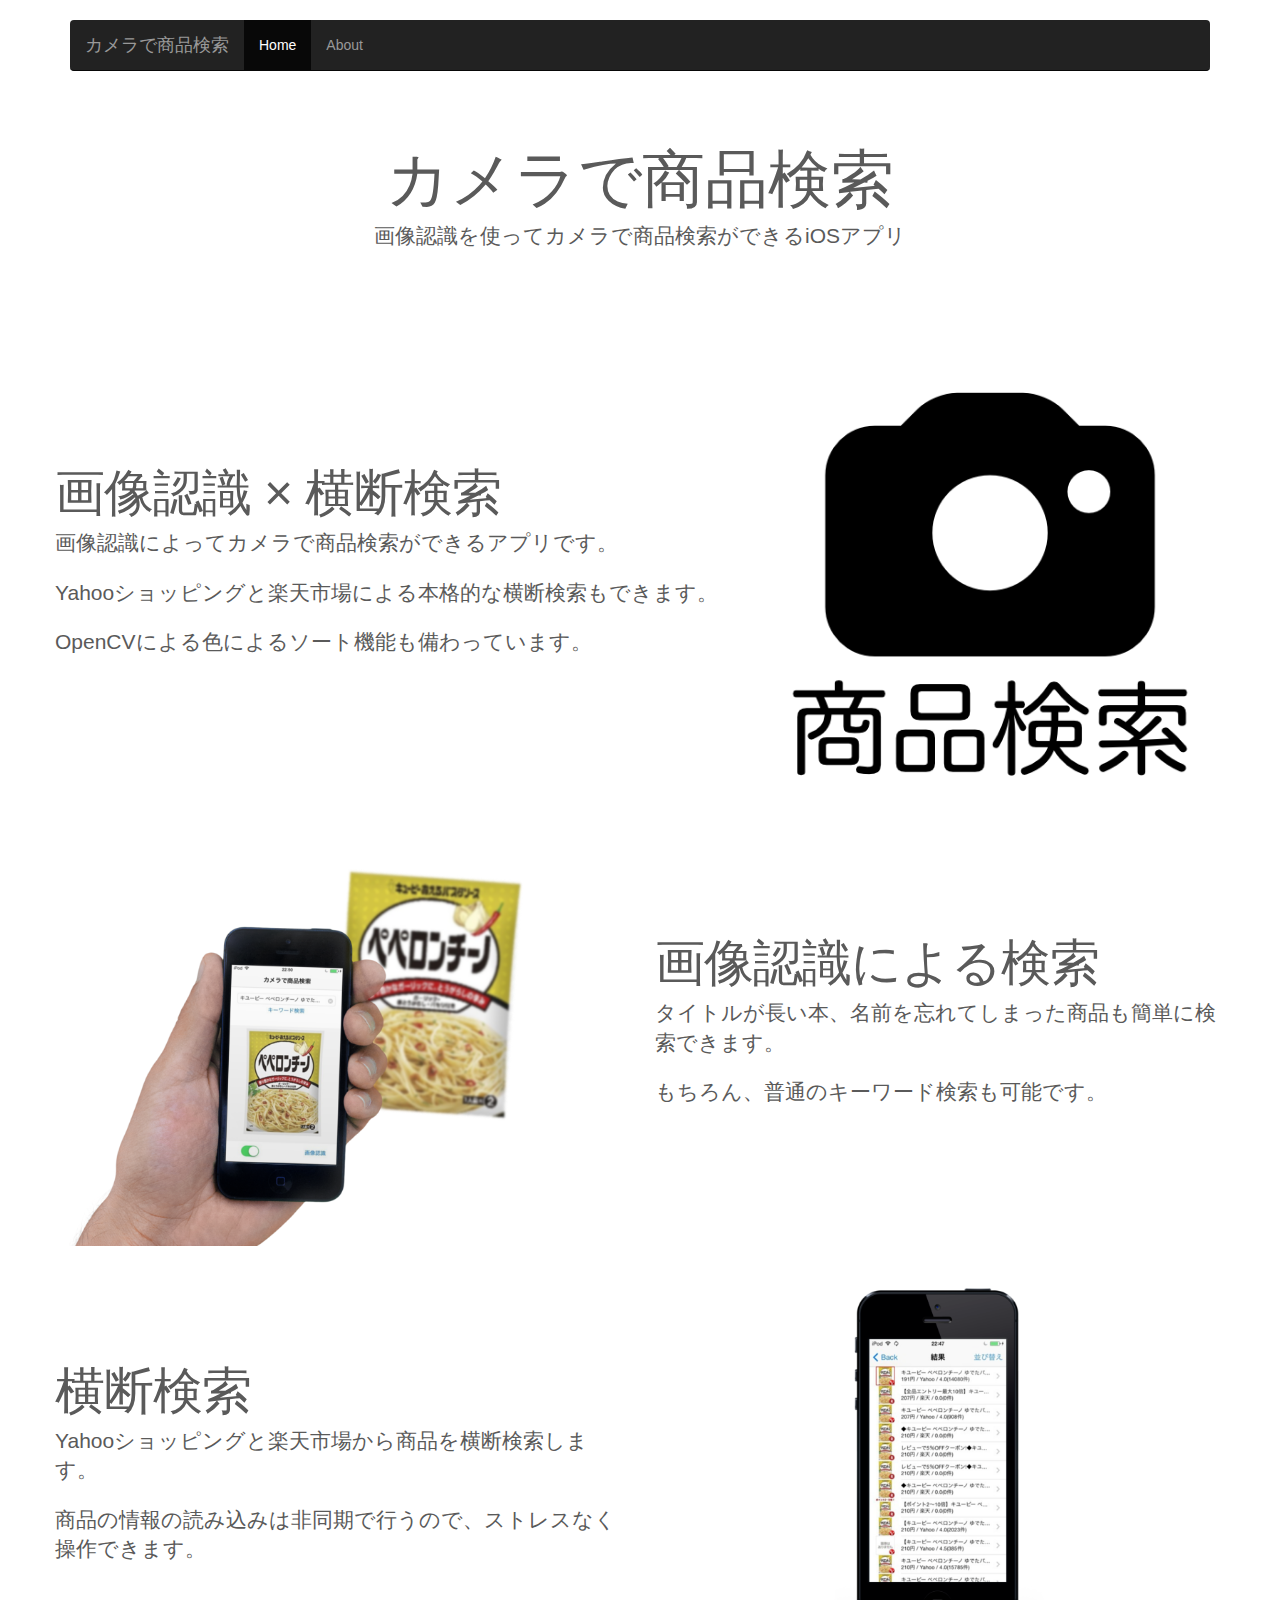
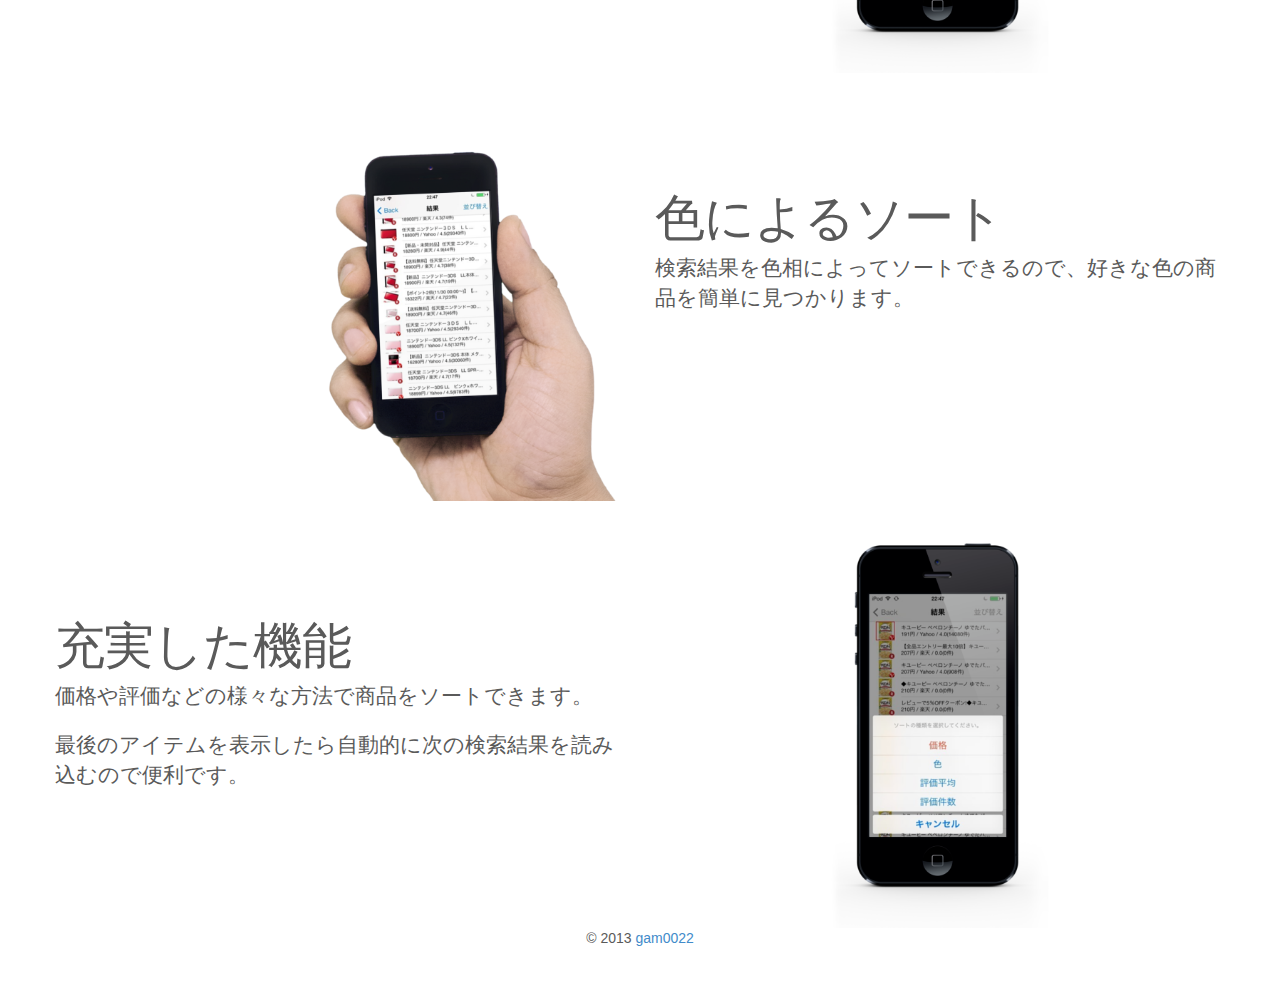
<file: misc/html/index.html>
<!DOCTYPE html>
<html lang="en">
<head>
<meta charset="utf-8">
<meta http-equiv="X-UA-Compatible" content="IE=edge">
<meta name="viewport" content="width=device-width, initial-scale=1.0">
<meta name="description" content="">
<meta name="author" content="">
<link rel="shortcut icon" href="img/icon.png">

<title>カメラで商品検索 C2search</title>

<!-- Bootstrap core CSS -->
<link href="dist/css/bootstrap.css" rel="stylesheet">

<!-- Just for debugging purposes. Don't actually copy this line! -->
<!--[if lt IE 9]><script src="../../docs-assets/js/ie8-responsive-file-warning.js"></script><![endif]-->

<!-- HTML5 shim and Respond.js IE8 support of HTML5 elements and media queries -->
<!--[if lt IE 9]>
      <script src="https://oss.maxcdn.com/libs/html5shiv/3.7.0/html5shiv.js"></script>
      <script src="https://oss.maxcdn.com/libs/respond.js/1.3.0/respond.min.js"></script>
    <![endif]-->

<!-- Custom styles for this template -->
<link href="carousel.css" rel="stylesheet">
<style type="text/css">
body {
  padding-top: 80px;
}
/* Main marketing message and sign up button */
.jumbotron {
  text-align: center;
  background-color: transparent;
}
</style>
</head>
<!-- NAVBAR
================================================== -->
<body>
<div class="navbar-wrapper">
  <div class="container">

    <div class="navbar navbar-inverse navbar-static-top" role="navigation">
      <div class="container">
        <div class="navbar-header">
          <button type="button" class="navbar-toggle" data-toggle="collapse" data-target=".navbar-collapse">
            <span class="sr-only">Toggle navigation</span>
            <span class="icon-bar"></span>
            <span class="icon-bar"></span>
            <span class="icon-bar"></span>
          </button>
          <a class="navbar-brand" href="#">カメラで商品検索</a>
        </div>
        <div class="navbar-collapse collapse">
          <ul class="nav navbar-nav">
            <li class="active"><a href="#">Home</a></li>
            <li><a href="#about">About</a></li>
            <!--li><a href="#contact">Contact</a></li>
            <li class="dropdown">
            <a href="#" class="dropdown-toggle" data-toggle="dropdown">Dropdown <b class="caret"></b></a>
            <ul class="dropdown-menu">
              <li><a href="#">Action</a></li>
              <li><a href="#">Another action</a></li>
              <li><a href="#">Something else here</a></li>
              <li class="divider"></li>
              <li class="dropdown-header">Nav header</li>
              <li><a href="#">Separated link</a></li>
              <li><a href="#">One more separated link</a></li>
            </ul>
            </li-->
          </ul>
        </div>
      </div>
    </div>
  </div>
</div>

<!-- Marketing messaging and featurettes
    ================================================== -->
<!-- Wrap the rest of the page in another container to center all the content. -->

<div class="container marketing">

  <div class="jumbotron">
    <h1>カメラで商品検索</h1>
    <p class="lead">画像認識を使ってカメラで商品検索ができるiOSアプリ</p>
  </div>

  <!-- START THE FEATURETTES -->

  <div class="row featurette" id="about">
    <div class="col-md-7">
      <h2 class="featurette-heading">画像認識 × 横断検索</h2>
      <p class="lead">画像認識によってカメラで商品検索ができるアプリです。</p>
      <p class="lead">Yahooショッピングと楽天市場による本格的な横断検索もできます。</p>
      <p class="lead">OpenCVによる色によるソート機能も備わっています。</p>
    </div>
    <div class="col-md-5">
      <img class="featurette-image img-responsive" src="img/icon_large.png" alt="カメラで商品検索">
    </div>
  </div>


  <div class="row featurette" id="search">
    <div class="col-md-6">
      <img class="featurette-image img-responsive" src="img/search.png" alt="カメラで商品検索">
    </div>
    <div class="col-md-6">
      <h2 class="featurette-heading">画像認識による検索</h2>
      <p class="lead">タイトルが長い本、名前を忘れてしまった商品も簡単に検索できます。</p>
      <p class="lead">もちろん、普通のキーワード検索も可能です。</p>
    </div>
  </div>

  <div class="row featurette" id="result">
    <div class="col-md-6">
      <h2 class="featurette-heading">横断検索</h2>
      <p class="lead">Yahooショッピングと楽天市場から商品を横断検索します。</p>
      <p class="lead">商品の情報の読み込みは非同期で行うので、ストレスなく操作できます。</p>
    </div>
    <div class="col-md-6">
      <img class="featurette-image img-responsive" src="img/result.png" alt="カメラで商品検索">
    </div>
  </div>

  <div class="row featurette" id="color">
    <div class="col-md-6">
      <img class="featurette-image img-responsive" src="img/color.png" alt="カメラで商品検索">
    </div>
    <div class="col-md-6">
      <h2 class="featurette-heading">色によるソート</h2>
      <p class="lead">検索結果を色相によってソートできるので、好きな色の商品を簡単に見つかります。</p>
    </div>
  </div>

  <div class="row featurette" id="sort">
    <div class="col-md-6">
      <h2 class="featurette-heading">充実した機能</h2>
      <p class="lead">価格や評価などの様々な方法で商品をソートできます。</p>
      <p class="lead">最後のアイテムを表示したら自動的に次の検索結果を読み込むので便利です。</p>
    </div>
    <div class="col-md-6">
      <img class="featurette-image img-responsive" src="img/sort.png" alt="カメラで商品検索">
    </div>
  </div>

  <!-- /END THE FEATURETTES -->

  <!-- FOOTER -->
  <footer>
    <p style="text-align:center">&copy; 2013 <a href="http://gam0022.net">gam0022</a></p>
  </footer>


</div><!-- /.container -->


<!-- Bootstrap core JavaScript
    ================================================== -->
<!-- Placed at the end of the document so the pages load faster -->
<script src="https://code.jquery.com/jquery-1.10.2.min.js"></script>
<script src="dist/js/bootstrap.min.js"></script>
<script src="docs-assets/js/holder.js"></script>
</body>
</html>
</file>
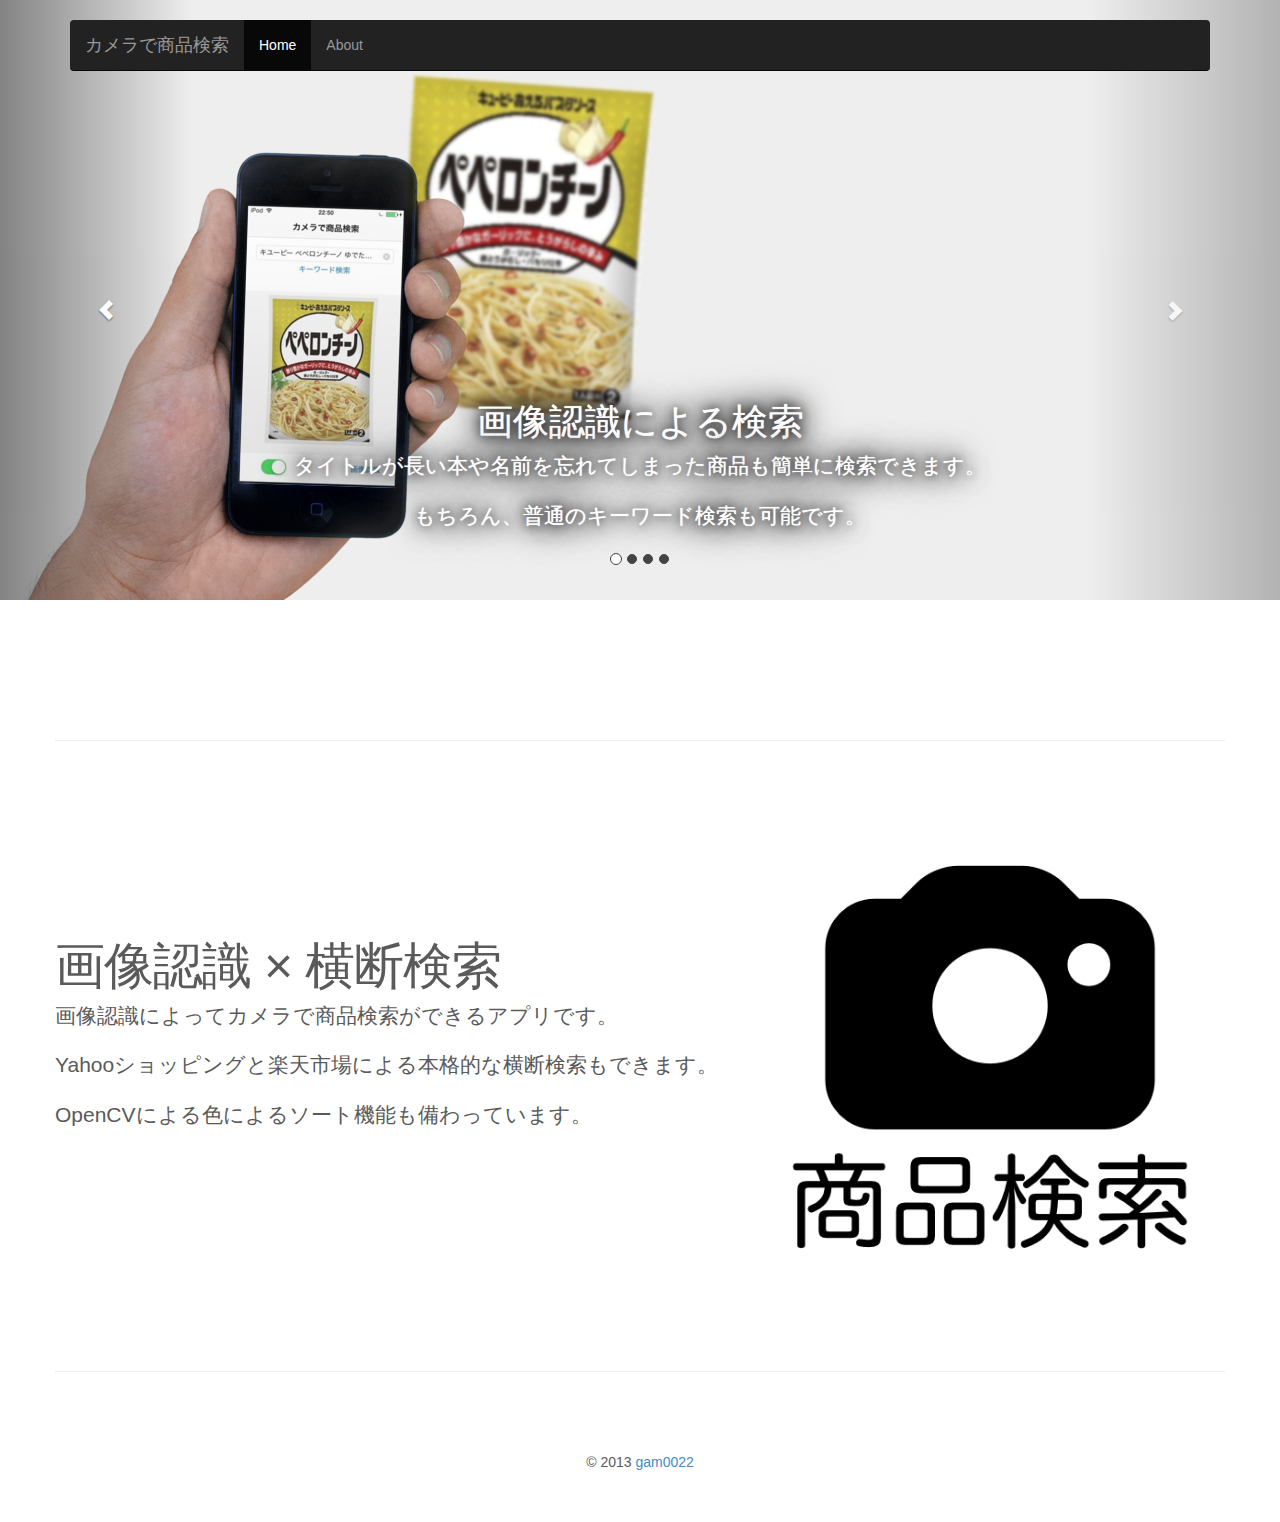
<file: misc/html/index_1.0.html>
<!DOCTYPE html>
<html lang="en">
<head>
<meta charset="utf-8">
<meta http-equiv="X-UA-Compatible" content="IE=edge">
<meta name="viewport" content="width=device-width, initial-scale=1.0">
<meta name="description" content="">
<meta name="author" content="">
<link rel="shortcut icon" href="img/icon.png">

<title>カメラで商品検索 C2search</title>

<!-- Bootstrap core CSS -->
<link href="dist/css/bootstrap.css" rel="stylesheet">

<!-- Just for debugging purposes. Don't actually copy this line! -->
<!--[if lt IE 9]><script src="../../docs-assets/js/ie8-responsive-file-warning.js"></script><![endif]-->

<!-- HTML5 shim and Respond.js IE8 support of HTML5 elements and media queries -->
<!--[if lt IE 9]>
      <script src="https://oss.maxcdn.com/libs/html5shiv/3.7.0/html5shiv.js"></script>
      <script src="https://oss.maxcdn.com/libs/respond.js/1.3.0/respond.min.js"></script>
    <![endif]-->

<!-- Custom styles for this template -->
<link href="carousel.css" rel="stylesheet">
</head>
<!-- NAVBAR
================================================== -->
<body>
<div class="navbar-wrapper">
  <div class="container">

    <div class="navbar navbar-inverse navbar-static-top" role="navigation">
      <div class="container">
        <div class="navbar-header">
          <button type="button" class="navbar-toggle" data-toggle="collapse" data-target=".navbar-collapse">
            <span class="sr-only">Toggle navigation</span>
            <span class="icon-bar"></span>
            <span class="icon-bar"></span>
            <span class="icon-bar"></span>
          </button>
          <a class="navbar-brand" href="#">カメラで商品検索</a>
        </div>
        <div class="navbar-collapse collapse">
          <ul class="nav navbar-nav">
            <li class="active"><a href="#">Home</a></li>
            <li><a href="#about">About</a></li>
            <!--li><a href="#contact">Contact</a></li>
            <li class="dropdown">
            <a href="#" class="dropdown-toggle" data-toggle="dropdown">Dropdown <b class="caret"></b></a>
            <ul class="dropdown-menu">
              <li><a href="#">Action</a></li>
              <li><a href="#">Another action</a></li>
              <li><a href="#">Something else here</a></li>
              <li class="divider"></li>
              <li class="dropdown-header">Nav header</li>
              <li><a href="#">Separated link</a></li>
              <li><a href="#">One more separated link</a></li>
            </ul>
            </li-->
          </ul>
        </div>
      </div>
    </div>
  </div>
</div>


<!-- Carousel
    ================================================== -->
<div id="myCarousel" class="carousel slide" data-ride="carousel">
  <!-- Indicators -->
  <ol class="carousel-indicators">
    <li data-target="#myCarousel" data-slide-to="0" class="active"></li>
    <li data-target="#myCarousel" data-slide-to="1"></li>
    <li data-target="#myCarousel" data-slide-to="2"></li>
    <li data-target="#myCarousel" data-slide-to="3"></li>
  </ol>
  <div class="carousel-inner">
    <div class="item active">
      <img src="img/search.png" alt="画像による検索">
      <div class="container">
        <div class="carousel-caption">
          <h1>画像認識による検索</h1>
          <p>タイトルが長い本や名前を忘れてしまった商品も簡単に検索できます。</p>
          <p>もちろん、普通のキーワード検索も可能です。</p>
        </div>
      </div>
    </div>
    <div class="item">
      <img src="img/result.png" alt="横断検索">
      <div class="container">
        <div class="carousel-caption">
          <h1>横断検索</h1>
          <p>Yahooショッピングと楽天市場から商品を横断検索します。</p>
          <p>商品の情報の読み込みは非同期で行うので、ストレスなく操作できます。</p>
        </div>
      </div>
    </div>
    <div class="item">
      <img src="img/color.png" alt="色によるソート">
      <div class="container">
        <div class="carousel-caption">
          <h1>色によるソート</h1>
          <p>検索結果を色相によってソートできるので、好きな色の商品を簡単に見つかります。</p>
        </div>
      </div>
    </div>
    <div class="item">
      <img src="img/sort.png" alt="充実した機能">
      <div class="container">
        <div class="carousel-caption">
          <h1>充実した機能</h1>
          <p>価格や評価などの様々な方法で商品をソートできます。</p>
          <p>最後のアイテムを表示したら自動的に次の検索結果を読み込むので便利です。</p>
        </div>
      </div>
    </div>
  </div>
  <a class="left carousel-control" href="#myCarousel" data-slide="prev"><span class="glyphicon glyphicon-chevron-left"></span></a>
  <a class="right carousel-control" href="#myCarousel" data-slide="next"><span class="glyphicon glyphicon-chevron-right"></span></a>
</div><!-- /.carousel -->

<!-- Marketing messaging and featurettes
    ================================================== -->
<!-- Wrap the rest of the page in another container to center all the content. -->

<div class="container marketing">

  <!-- START THE FEATURETTES -->

  <hr class="featurette-divider">

  <div class="row featurette" id="about">
    <div class="col-md-7">
      <h2 class="featurette-heading">画像認識 × 横断検索</h2>
      <p class="lead">画像認識によってカメラで商品検索ができるアプリです。</p>
      <p class="lead">Yahooショッピングと楽天市場による本格的な横断検索もできます。</p>
      <p class="lead">OpenCVによる色によるソート機能も備わっています。</p>
    </div>
    <div class="col-md-5">
      <img class="featurette-image img-responsive" src="img/icon_large.png" alt="カメラで商品検索">
    </div>
  </div>

  <hr class="featurette-divider">

  <!-- /END THE FEATURETTES -->

  <!-- FOOTER -->
  <footer>
    <p style="text-align:center">&copy; 2013 <a href="http://gam0022.net">gam0022</a></p>
  </footer>


</div><!-- /.container -->


<!-- Bootstrap core JavaScript
    ================================================== -->
<!-- Placed at the end of the document so the pages load faster -->
<script src="https://code.jquery.com/jquery-1.10.2.min.js"></script>
<script src="dist/js/bootstrap.min.js"></script>
<script src="docs-assets/js/holder.js"></script>
</body>
</html>
</file>
<file: misc/html/carousel.css>
/* GLOBAL STYLES
-------------------------------------------------- */
/* Padding below the footer and lighter body text */

body {
  padding-bottom: 40px;
  color: #5a5a5a;
}



/* CUSTOMIZE THE NAVBAR
-------------------------------------------------- */

/* Special class on .container surrounding .navbar, used for positioning it into place. */
.navbar-wrapper {
  position: absolute;
  top: 0;
  left: 0;
  right: 0;
  z-index: 20;
}

/* Flip around the padding for proper display in narrow viewports */
.navbar-wrapper .container {
  padding-left: 0;
  padding-right: 0;
}
.navbar-wrapper .navbar {
  padding-left: 15px;
  padding-right: 15px;
}


/* CUSTOMIZE THE CAROUSEL
-------------------------------------------------- */

/* Carousel base class */
.carousel {
  height: 600px;
  margin-bottom: 60px;
}
/* Since positioning the image, we need to help out the caption */
.carousel-caption {
  z-index: 10;
  color: #fff;

  text-shadow:
  0px 0px 1px #fff,
  0px 0px 10px #222,
  0px 0px 20px #222,
  0px 0px 30px #222,
  0px 0px 40px #222;
}

/* Declare heights because of positioning of img element */
.carousel .item {
  height: 600px;
  background-color: #eee;
}
.carousel-inner > .item > img {
  position: absolute;
  top: 0;
  left: 0;
  width: 800px;
  height: 600px;
}
.carousel-indicators li {
  background-color: #444;
  border: 1px solid #444;
}



/* MARKETING CONTENT
-------------------------------------------------- */

/* Pad the edges of the mobile views a bit */
.marketing {
  padding-left: 15px;
  padding-right: 15px;
}

/* Center align the text within the three columns below the carousel */
.marketing .col-lg-4 {
  text-align: center;
  margin-bottom: 20px;
}
.marketing h2 {
  font-weight: normal;
}
.marketing .col-lg-4 p {
  margin-left: 10px;
  margin-right: 10px;
}


/* Featurettes
------------------------- */

.featurette-divider {
  margin: 80px 0; /* Space out the Bootstrap <hr> more */
}

/* Thin out the marketing headings */
.featurette-heading {
  font-weight: 300;
  line-height: 1;
  letter-spacing: -1px;
}



/* RESPONSIVE CSS
-------------------------------------------------- */

@media (min-width: 768px) {

  /* Remove the edge padding needed for mobile */
  .marketing {
    padding-left: 0;
    padding-right: 0;
  }

  /* Navbar positioning foo */
  .navbar-wrapper {
    margin-top: 20px;
  }
  .navbar-wrapper .container {
    padding-left:  15px;
    padding-right: 15px;
  }
  .navbar-wrapper .navbar {
    padding-left:  0;
    padding-right: 0;
  }

  /* The navbar becomes detached from the top, so we round the corners */
  .navbar-wrapper .navbar {
    border-radius: 4px;
  }

  /* Bump up size of carousel content */
  .carousel-caption p {
    margin-bottom: 20px;
    font-size: 21px;
    line-height: 1.4;
  }

  .featurette-heading {
    font-size: 50px;
  }

}

@media (min-width: 992px) {
  .featurette-heading {
    margin-top: 120px;
  }
}
</file>
